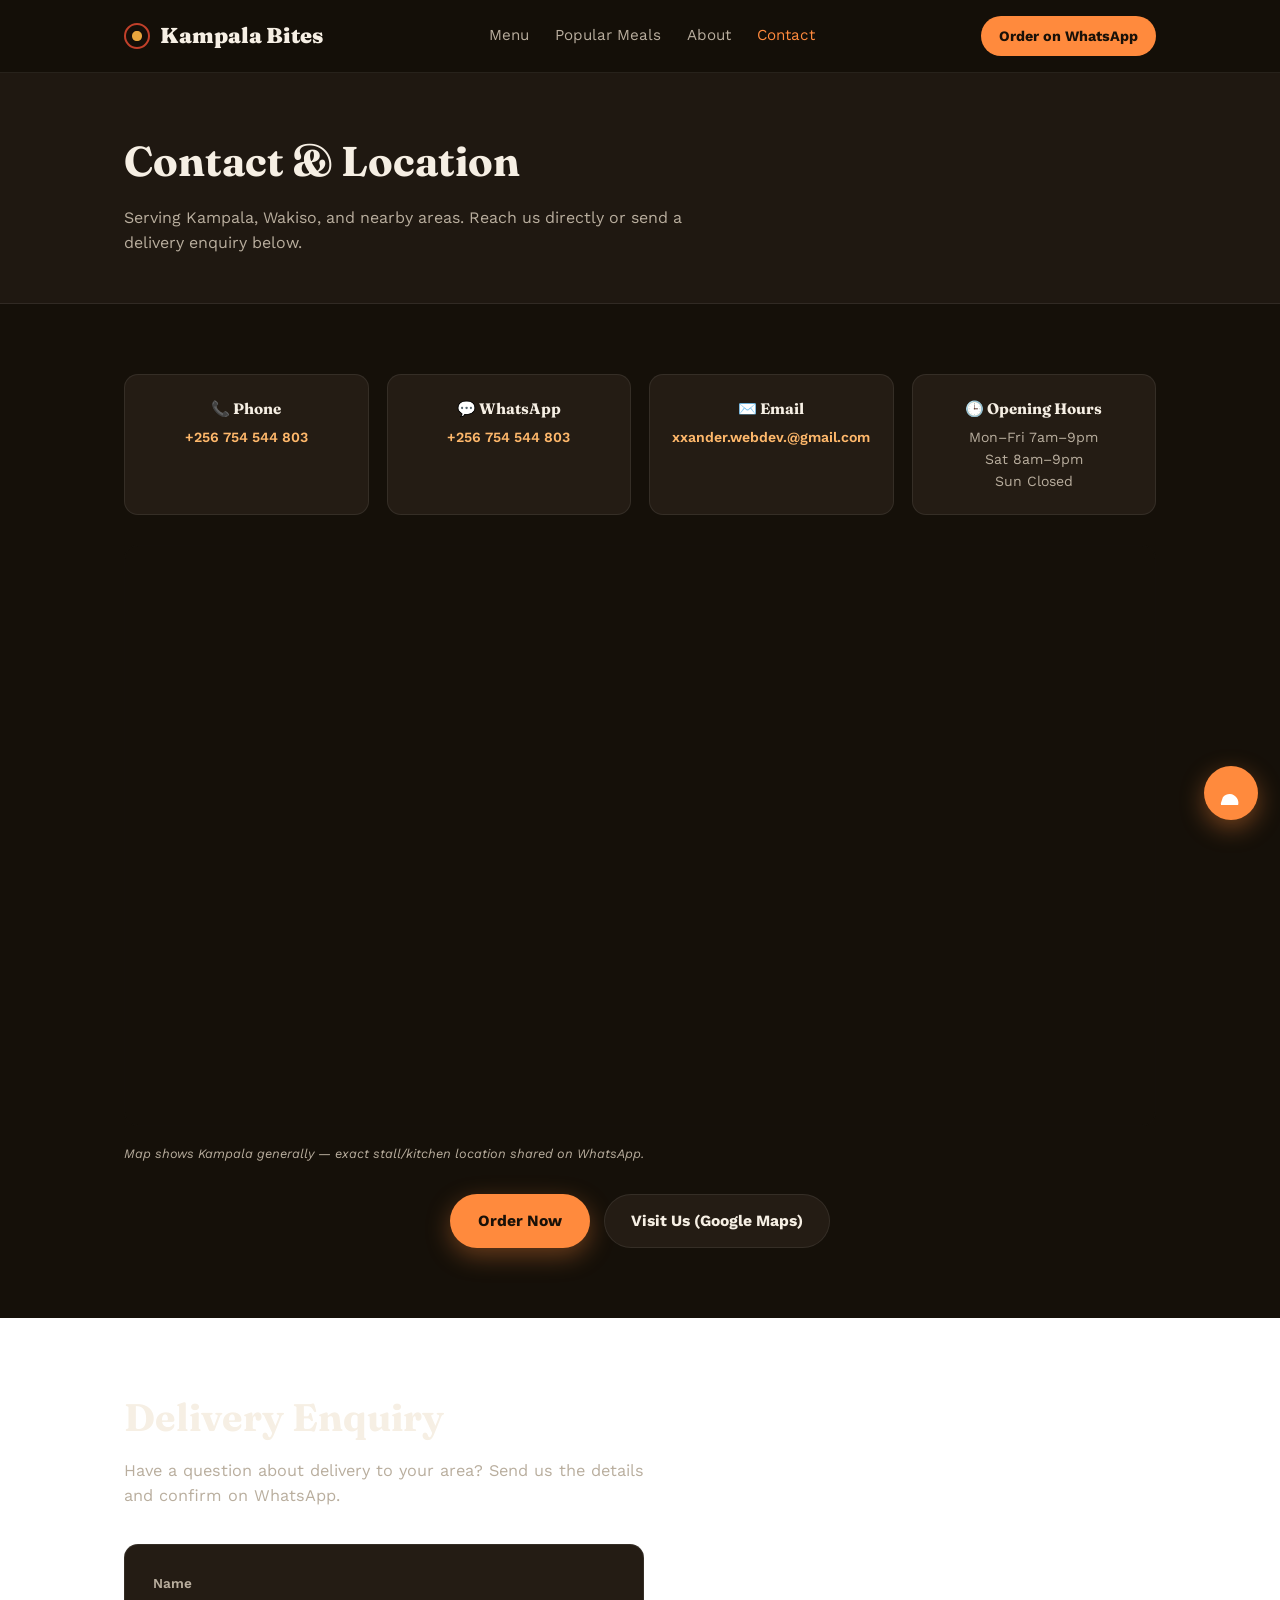
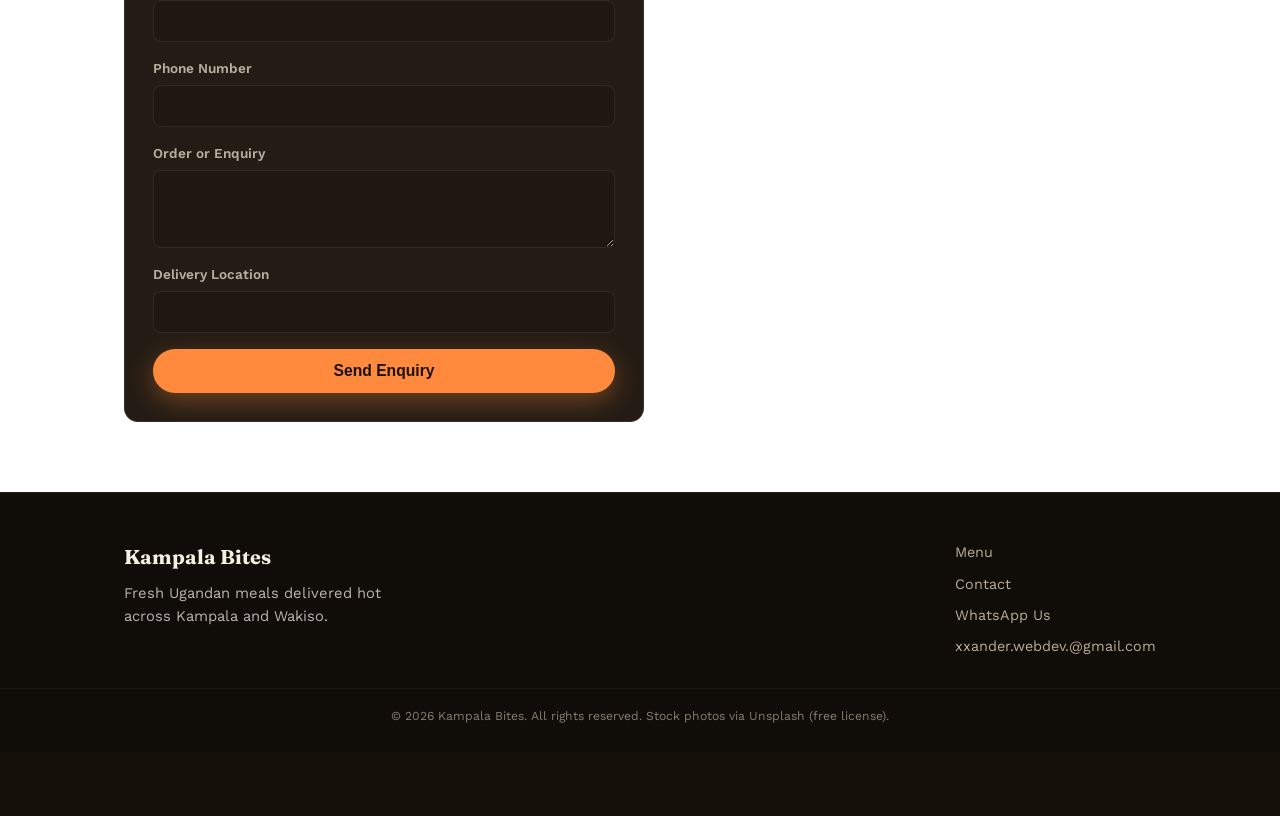
<file: contact.html>
<!DOCTYPE html>
<html lang="en">
<head>
<meta charset="UTF-8">
<meta name="viewport" content="width=device-width, initial-scale=1.0">
<title>Contact &amp; Location — Kampala Bites | Order or Enquire</title>
<meta name="description" content="Contact Kampala Bites for delivery enquiries, call, or WhatsApp. Serving Kampala, Wakiso, and nearby areas.">
<link rel="icon" href="data:image/svg+xml,%3Csvg xmlns='http://www.w3.org/2000/svg' viewBox='0 0 26 26'%3E%3Ccircle cx='13' cy='13' r='12' fill='%230E2019'/%3E%3Ccircle cx='13' cy='13' r='6' fill='%23E7A63D'/%3E%3C/svg%3E">
<link rel="preconnect" href="https://fonts.googleapis.com">
<link rel="preconnect" href="https://fonts.gstatic.com" crossorigin>
<link href="https://fonts.googleapis.com/css2?family=Fraunces:opsz,wght@9..144,500;9..144,700;9..144,900&family=Work+Sans:wght@400;500;600;700&display=swap" rel="stylesheet">
<link rel="stylesheet" href="styles.css">
</head>
<body>

<nav>
  <div class="wrap">
    <a href="index.html" class="brand">
      <svg width="26" height="26" viewBox="0 0 26 26" fill="none" aria-hidden="true"><circle cx="13" cy="13" r="12" stroke="#C1402A" stroke-width="2"/><path d="M8 13c0-3 2-5 5-5s5 2 5 5-2 5-5 5-5-2-5-5z" fill="#E7A63D"/></svg>
      Kampala Bites
    </a>
    <div class="nav-links">
      <a href="menu.html">Menu</a>
      <a href="index.html#popular">Popular Meals</a>
      <a href="index.html#about">About</a>
      <a href="contact.html" class="active">Contact</a>
    </div>
    <div class="nav-right">
      <a class="nav-cta" data-wa-link data-wa-message="Hello Kampala Bites, I would like to order." target="_blank" rel="noopener" href="#">Order on WhatsApp</a>
      <button class="burger-btn" aria-label="Open menu"><span></span><span></span><span></span></button>
    </div>
    <div class="mobile-menu" id="mobileMenu">
      <a href="menu.html">Menu</a>
      <a href="index.html#popular">Popular Meals</a>
      <a href="index.html#about">About</a>
      <a href="contact.html">Contact</a>
    </div>
  </div>
</nav>

<section class="page-hero">
  <div class="wrap">
    <h1>Contact &amp; Location</h1>
    <p>Serving Kampala, Wakiso, and nearby areas. Reach us directly or send a delivery enquiry below.</p>
  </div>
</section>

<section>
  <div class="wrap">
    <div class="info-grid">
      <div class="info-card"><h3>📞 Phone</h3><p><a data-tel-link data-phone-text href="#"></a></p></div>
      <div class="info-card"><h3>💬 WhatsApp</h3><p><a data-wa-link data-phone-text data-wa-message="Hello Kampala Bites, I have a question." target="_blank" rel="noopener" href="#"></a></p></div>
      <div class="info-card"><h3>✉️ Email</h3><p><a data-mail-link data-email-text href="#"></a></p></div>
      <div class="info-card"><h3>🕒 Opening Hours</h3><p>Mon–Fri 7am–9pm<br>Sat 8am–9pm<br>Sun Closed</p></div>
    </div>

    <div class="map-embed">
      <iframe src="https://www.google.com/maps?q=Kampala,Uganda&output=embed" width="100%" height="100%" style="border:0;" allowfullscreen="" loading="lazy" referrerpolicy="no-referrer-when-downgrade" title="Kampala Bites service area map"></iframe>
    </div>
    <p class="sample-note">Map shows Kampala generally — exact stall/kitchen location shared on WhatsApp.</p>

    <div style="text-align:center; margin-top:30px; display:flex; gap:14px; justify-content:center; flex-wrap:wrap;">
      <a class="btn btn-primary" data-wa-link data-wa-message="Hello Kampala Bites, I would like to order." target="_blank" rel="noopener" href="#">Order Now</a>
      <a class="btn btn-dark" href="https://www.google.com/maps?q=Kampala,Uganda" target="_blank" rel="noopener">Visit Us (Google Maps)</a>
    </div>
  </div>
</section>

<section style="background:#fff;">
  <div class="wrap">
    <div class="section-head">
      <h2>Delivery Enquiry</h2>
      <p>Have a question about delivery to your area? Send us the details and confirm on WhatsApp.</p>
    </div>
    <div class="form-card">
      <form class="demo-form">
        <div class="form-group"><label for="encName">Name</label><input id="encName" type="text" required></div>
        <div class="form-group"><label for="encPhone">Phone Number</label><input id="encPhone" type="tel" required></div>
        <div class="form-group"><label for="encOrder">Order or Enquiry</label><textarea id="encOrder" rows="3" required></textarea></div>
        <div class="form-group"><label for="encLocation">Delivery Location</label><input id="encLocation" type="text" required></div>
        <button type="submit" class="btn btn-primary" style="border:none; width:100%; justify-content:center;">Send Enquiry</button>
        <div class="form-success" role="status"></div>
      </form>
    </div>
  </div>
</section>

<footer>
  <div class="wrap">
    <div>
      <div class="foot-brand">Kampala Bites</div>
      <p style="margin-top:10px; max-width:32ch; opacity:0.75; font-size:0.92rem;">Fresh Ugandan meals delivered hot across Kampala and Wakiso.</p>
    </div>
    <div class="foot-links">
      <a href="menu.html">Menu</a>
      <a href="contact.html">Contact</a>
      <a data-wa-link data-wa-message="Hello Kampala Bites, I would like to order." target="_blank" rel="noopener" href="#">WhatsApp Us</a>
      <a data-mail-link data-email-text href="#"></a>
    </div>
  </div>
  <div class="foot-bottom">© 2026 Kampala Bites. All rights reserved. Stock photos via Unsplash (free license).</div>
</footer>

<a class="float-wa" data-wa-link data-wa-message="Hello Kampala Bites, I would like to order." target="_blank" rel="noopener" aria-label="Chat on WhatsApp" href="#">
  <svg width="24" height="24" viewBox="0 0 26 26" aria-hidden="true"><path d="M2 24l2.2-6.4A9.5 9.5 0 112 24z" fill="#fff"/></svg>
</a>

<script src="config.js"></script>
<script src="script.js"></script>
</body>
</html>
</file>
<file: styles.css>
:root{
  --bg:#151009;
  --bg-elev:#1F1811;
  --bg-card:#241C14;
  --line: rgba(255,255,255,0.08);
  --orange:#FF8A3D;
  --orange-light:#FFB86B;
  --orange-deep:#E85D25;
  --text:#F6EFE4;
  --text-muted:#B9AE9E;
  --focus:#4DA6FF;
}
*{box-sizing:border-box; margin:0; padding:0;}
html{scroll-behavior:smooth;}
body{font-family:'Work Sans', sans-serif; background:var(--bg); color:var(--text); line-height:1.55; padding-bottom:64px;}
h1,h2,h3{font-family:'Fraunces', serif; font-weight:700; color:var(--text);}
a{color:inherit;}
img{max-width:100%; display:block; object-fit:cover; width:100%; height:100%;}
.wrap{max-width:1080px; margin:0 auto; padding:0 24px;}
a:focus-visible, button:focus-visible, select:focus-visible, input:focus-visible{outline:3px solid var(--focus); outline-offset:2px;}

.glow-bg{position:relative;}
.glow-bg::before{
  content:""; position:absolute; top:-20%; left:50%; transform:translateX(-50%);
  width:900px; height:900px; max-width:160%; border-radius:50%;
  background: radial-gradient(circle, rgba(255,138,61,0.18), rgba(255,138,61,0) 65%);
  z-index:0; pointer-events:none;
}

nav{position:sticky; top:0; z-index:50; background:rgba(21,16,9,0.92); backdrop-filter:blur(8px); border-bottom:1px solid var(--line);}
nav .wrap{display:flex; align-items:center; justify-content:space-between; padding:16px 24px; position:relative;}
.brand{display:flex; align-items:center; gap:10px; font-family:'Fraunces', serif; font-weight:900; font-size:1.35rem; color:var(--text); text-decoration:none;}
.nav-links{display:flex; gap:26px; font-size:0.95rem;}
.nav-links a{text-decoration:none; color:var(--text-muted);}
.nav-links a:hover, .nav-links a.active{color:var(--orange);}
.nav-right{display:flex; align-items:center; gap:14px;}
.nav-cta{background:var(--orange); color:#1A1108; padding:9px 18px; border-radius:24px; text-decoration:none; font-weight:700; font-size:0.9rem; white-space:nowrap;}
.burger-btn{display:none; flex-direction:column; gap:5px; background:none; border:none; cursor:pointer; padding:6px;}
.burger-btn span{width:22px; height:2px; background:var(--text);}
.mobile-menu{display:none; flex-direction:column; position:absolute; top:100%; left:0; right:0; background:var(--bg-elev); border-bottom:1px solid var(--line); padding:8px 24px 16px;}
.mobile-menu.open{display:flex;}
.mobile-menu a{padding:13px 0; text-decoration:none; color:var(--text); border-bottom:1px solid var(--line); font-size:1rem;}
.mobile-menu a:last-child{border-bottom:none;}
@media(max-width:800px){ .nav-links{display:none;} .burger-btn{display:flex;} }

.hero{position:relative; overflow:hidden;}
.hero-bg{position:absolute; inset:0; z-index:0;}
.hero-bg::after{content:""; position:absolute; inset:0; background:linear-gradient(180deg, rgba(21,16,9,0.55), rgba(21,16,9,0.94));}
.hero .wrap{position:relative; z-index:2; padding:90px 24px 90px;}
.hero h1{color:var(--text); font-size:clamp(2.2rem, 5.5vw, 3.9rem); max-width:20ch; line-height:1.05;}
.hero h1 .hl{color:var(--orange);}
.hero .tag{margin-top:16px; font-size:1.1rem; max-width:42ch; color:var(--text-muted);}
.hero .ctas{margin-top:28px; display:flex; gap:14px; flex-wrap:wrap;}
.btn{display:inline-flex; align-items:center; gap:8px; padding:13px 26px; border-radius:28px; font-weight:700; text-decoration:none; font-size:0.98rem; border:2px solid transparent; cursor:pointer;}
.btn-primary{background:var(--orange); color:#1A1108; box-shadow:0 8px 24px rgba(255,138,61,0.35);}
.btn-primary:hover{background:var(--orange-light);}
.btn-ghost{border-color:rgba(246,239,228,0.35); color:var(--text); background:transparent;}
.btn-dark{background:var(--bg-card); color:var(--text); border:1px solid var(--line);}
.trust-row{margin-top:30px; display:flex; gap:22px; flex-wrap:wrap; font-size:0.88rem;}
.trust-row span{display:flex; align-items:center; gap:7px; color:var(--text-muted);}
.trust-row span b{color:var(--orange-light); font-weight:600;}

.cat-pills{display:flex; gap:12px; margin-top:34px; flex-wrap:wrap;}
.cat-pill{display:flex; flex-direction:column; align-items:center; gap:8px; background:var(--bg-card); border:1px solid var(--line); border-radius:16px; padding:14px 18px; min-width:76px; text-decoration:none;}
.cat-pill .ic{width:30px; height:30px;}
.cat-pill span{font-size:0.78rem; color:var(--text-muted); font-weight:600;}
.cat-pill:hover{border-color:var(--orange);}

section{padding:70px 0; position:relative;}
.section-head{max-width:52ch; margin-bottom:36px;}
.section-head h2{font-size:clamp(1.8rem,3.4vw,2.4rem);}
.section-head p{margin-top:10px; color:var(--text-muted); font-size:1.02rem;}
.section-head.center{text-align:center; margin-left:auto; margin-right:auto;}
.section-alt{background:var(--bg-elev);}

.page-hero{background:var(--bg-elev); padding:56px 0 48px; border-bottom:1px solid var(--line);}
.page-hero h1{font-size:clamp(2rem,4vw,2.6rem);}
.page-hero p{margin-top:12px; color:var(--text-muted); max-width:56ch;}

.meal-grid{display:grid; grid-template-columns:repeat(4,1fr); gap:22px;}
.meal-card{background:var(--bg-card); border:1px solid var(--line); border-radius:14px; overflow:hidden; transition:border-color .2s;}
.meal-card:hover{border-color:var(--orange);}
.meal-thumb{aspect-ratio:4/3; position:relative;}
.meal-badge{position:absolute; top:10px; left:10px; background:rgba(21,16,9,0.85); color:var(--orange-light); font-size:0.68rem; font-weight:700; text-transform:uppercase; letter-spacing:0.03em; padding:4px 10px; border-radius:12px;}
.meal-body{padding:16px;}
.meal-body h3{font-size:1.02rem;}
.meal-body p.desc{margin-top:6px; color:var(--text-muted); font-size:0.85rem; min-height:2.6em;}
.meal-price{margin-top:10px; font-weight:700; color:var(--orange-light); font-size:1.05rem;}
.meal-actions{display:flex; gap:8px; margin-top:12px;}
.qty-control{display:flex; align-items:center; border:1px solid var(--line); border-radius:20px; overflow:hidden; background:var(--bg-elev);}
.qty-control button{background:transparent; border:none; width:30px; height:34px; font-size:1rem; cursor:pointer; color:var(--text);}
.qty-control span{width:28px; text-align:center; font-size:0.92rem;}
.add-btn{flex:1; background:var(--orange); color:#1A1108; border:none; border-radius:20px; font-weight:700; font-size:0.85rem; cursor:pointer; padding:0 10px;}
.add-btn:hover{background:var(--orange-light);}
@media(max-width:960px){ .meal-grid{grid-template-columns:repeat(2,1fr);} }
@media(max-width:560px){ .meal-grid{grid-template-columns:1fr;} }

.sample-note{font-size:0.8rem; color:var(--text-muted); margin-top:18px; font-style:italic;}

.steps{display:grid; grid-template-columns:repeat(3,1fr); gap:24px;}
.step{background:var(--bg-card); border:1px solid var(--line); border-radius:14px; padding:26px 22px;}
.step .num{font-family:'Fraunces',serif; font-weight:900; font-size:1.5rem; color:var(--orange);}
.step h3{margin-top:8px; font-size:1.05rem;}
.step p{margin-top:8px; color:var(--text-muted); font-size:0.92rem;}
@media(max-width:820px){ .steps{grid-template-columns:1fr;} }

.delivery-grid{display:grid; grid-template-columns:repeat(2,1fr); gap:20px;}
.delivery-card{background:var(--bg-card); border:1px solid var(--line); border-radius:14px; padding:24px;}
.delivery-card h3{font-size:1rem; margin-bottom:8px; color:var(--orange-light);}
.delivery-card p{color:var(--text-muted); font-size:0.92rem;}
@media(max-width:760px){ .delivery-grid{grid-template-columns:1fr;} }

.gallery-grid{display:grid; grid-template-columns:repeat(4,1fr); gap:14px;}
.gallery-grid div{aspect-ratio:1/1; border-radius:14px; overflow:hidden; border:1px solid var(--line);}
@media(max-width:760px){ .gallery-grid{grid-template-columns:repeat(2,1fr);} }

.why-grid{display:grid; grid-template-columns:repeat(4,1fr); gap:20px;}
.why-item{background:var(--bg-card); border:1px solid var(--line); border-radius:14px; padding:24px 20px;}
.why-item h3{font-size:1rem; color:var(--orange-light);}
.why-item p{margin-top:8px; color:var(--text-muted); font-size:0.88rem;}
@media(max-width:900px){ .why-grid{grid-template-columns:repeat(2,1fr);} }
@media(max-width:560px){ .why-grid{grid-template-columns:1fr;} }

.testi-grid{display:grid; grid-template-columns:repeat(3,1fr); gap:22px;}
.testi-card{background:var(--bg-card); border-left:3px solid var(--orange); border-radius:8px; padding:22px;}
.testi-card .label{font-size:0.72rem; text-transform:uppercase; letter-spacing:0.04em; color:var(--text-muted); font-weight:700;}
.testi-card p{margin-top:10px; font-size:0.95rem; color:var(--text);}
@media(max-width:900px){ .testi-grid{grid-template-columns:1fr;} }

.info-grid{display:grid; grid-template-columns:repeat(4,1fr); gap:18px;}
.info-card{background:var(--bg-card); border:1px solid var(--line); border-radius:14px; padding:22px; text-align:center;}
.info-card h3{font-size:0.95rem;}
.info-card p{margin-top:6px; color:var(--text-muted); font-size:0.88rem;}
.info-card a{color:var(--orange-light); font-weight:600; text-decoration:none;}
@media(max-width:900px){ .info-grid{grid-template-columns:repeat(2,1fr);} }
@media(max-width:560px){ .info-grid{grid-template-columns:1fr;} }

.map-embed{border-radius:14px; overflow:hidden; border:1px solid var(--line); aspect-ratio:16/9; margin-top:30px; filter:invert(0.92) hue-rotate(180deg) contrast(0.9);}

.filters{display:flex; gap:10px; flex-wrap:wrap; margin-bottom:30px;}
.filter-btn{background:var(--bg-card); border:1px solid var(--line); padding:9px 18px; border-radius:20px; font-size:0.88rem; font-weight:600; cursor:pointer; color:var(--text);}
.filter-btn.active{background:var(--orange); color:#1A1108; border-color:var(--orange);}

.menu-category{margin-bottom:50px;}
.menu-category h2{font-size:1.5rem; margin-bottom:18px; padding-bottom:10px; border-bottom:2px solid var(--orange); display:inline-block;}

.form-card{background:var(--bg-card); border:1px solid var(--line); border-radius:14px; padding:28px; max-width:520px;}
.form-group{display:flex; flex-direction:column; gap:6px; margin-bottom:16px;}
.form-group label{font-size:0.85rem; font-weight:600; color:var(--text-muted);}
.form-group input, .form-group select, .form-group textarea{padding:11px 13px; border:1px solid var(--line); border-radius:8px; font-family:inherit; font-size:0.95rem; background:var(--bg-elev); color:var(--text);}
.form-success{display:none; background:rgba(255,138,61,0.12); border:1px solid var(--orange); color:var(--orange-light); padding:14px 16px; border-radius:8px; font-size:0.9rem; margin-top:14px;}
.form-success.show{display:block;}

.final-cta{background:var(--bg-elev); text-align:center; padding:70px 0; border-top:1px solid var(--line);}
.final-cta p{color:var(--text-muted); margin-top:10px;}
.final-cta .ctas{margin-top:26px; display:flex; gap:14px; justify-content:center; flex-wrap:wrap;}

footer{background:#100C07; padding:48px 0 26px; border-top:1px solid var(--line);}
footer .wrap{display:flex; justify-content:space-between; flex-wrap:wrap; gap:24px;}
.foot-brand{font-family:'Fraunces',serif; color:var(--text); font-size:1.25rem; font-weight:700;}
.foot-links{display:flex; flex-direction:column; gap:9px; font-size:0.9rem;}
.foot-links a{text-decoration:none; color:var(--text-muted);}
.foot-bottom{margin-top:30px; padding-top:18px; border-top:1px solid var(--line); font-size:0.76rem; color:var(--text-muted); opacity:0.7; text-align:center;}

.cart-bar{position:fixed; bottom:0; left:0; right:0; z-index:70; background:#100C07; border-top:1px solid var(--line); display:none; box-shadow:0 -8px 30px rgba(0,0,0,0.4);}
.cart-bar.show{display:block;}
.cart-bar .wrap{display:flex; align-items:center; justify-content:space-between; padding:14px 24px; gap:14px; flex-wrap:wrap;}
.cart-summary{font-size:0.92rem; color:var(--text);}
.cart-summary b{color:var(--orange-light);}
.cart-actions{display:flex; gap:10px; align-items:center; flex-wrap:wrap;}
.cart-actions input{padding:9px 12px; border-radius:20px; border:1px solid var(--line); background:var(--bg-elev); color:var(--text); font-size:0.88rem; min-width:170px;}
.cart-actions input::placeholder{color:var(--text-muted);}

.float-wa{position:fixed; bottom:80px; right:22px; z-index:60; background:var(--orange); color:#1A1108; width:54px; height:54px; border-radius:50%; display:flex; align-items:center; justify-content:center; text-decoration:none; box-shadow:0 8px 24px rgba(255,138,61,0.4);}
@media(max-width:700px){ .float-wa{bottom:76px;} }
</file>
